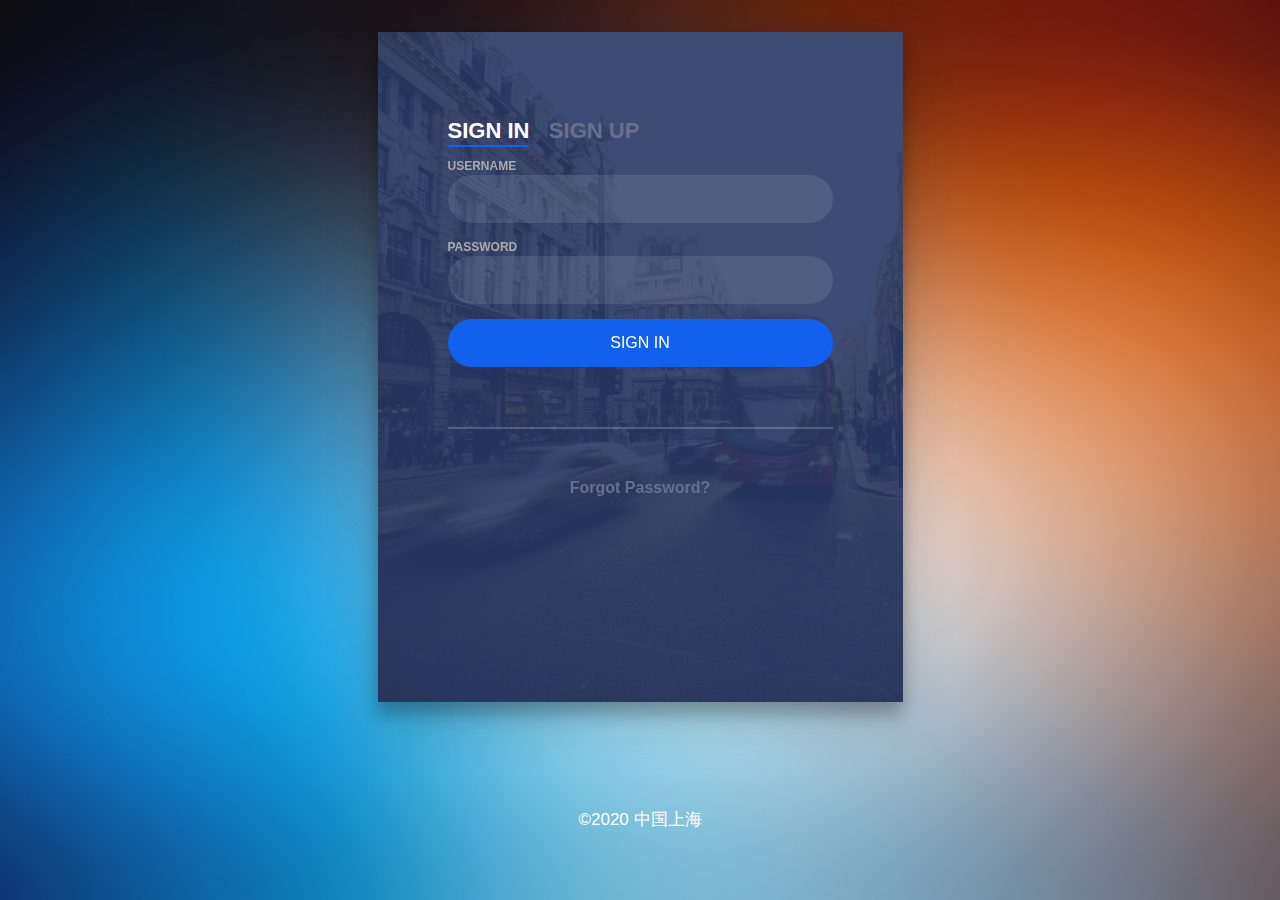
<file: src/main/resources/static/index.html>
<!doctype html>
<html lang="zh">
<head>
	<meta charset="UTF-8">
	<meta http-equiv="X-UA-Compatible" content="IE=edge,chrome=1"> 
	<meta name="viewport" content="width=device-width, initial-scale=1.0">
	<title>rainBird</title>
	<link rel="stylesheet" type="text/css" href="css/normalize.css" />
	<link rel="stylesheet" type="text/css" href="css/default.css">
	<link rel="stylesheet" type="text/css" href="css/styles.css">
</head>
<body>
	<div class="htmleaf-container">
		<header class="htmleaf-header">

		</header>
		<div class="login-wrap">
			<div class="login-html">
				<input id="tab-1" type="radio" name="tab" class="sign-in" checked><label for="tab-1" class="tab">Sign In</label>
				<input id="tab-2" type="radio" name="tab" class="sign-up"><label for="tab-2" class="tab">Sign Up</label>
				<div class="login-form">
					<div class="sign-in-htm">
						<div class="group">
							<label for="user" class="label">Username</label>
							<input id="user" type="text" class="input">
						</div>
						<div class="group">
							<label for="pass" class="label">Password</label>
							<input id="pass" type="password" class="input" data-type="password">
						</div>
<!--						<div class="group">-->
<!--							<input id="check" type="checkbox" class="check" checked>-->
<!--							<label for="check"><span class="icon"></span> Keep me Signed in</label>-->
<!--						</div>-->
						<div class="group">
							<input type="submit" class="button" value="Sign In">
						</div>
						<div class="hr"></div>
						<div class="foot-lnk">
							<a href="#forgot">Forgot Password?</a>
						</div>
					</div>
					<div class="sign-up-htm">
						<div class="group">
							<label for="user" class="label">Username</label>
							<input id="user" type="text" class="input">
						</div>
						<div class="group">
							<label for="pass" class="label">Password</label>
							<input id="pass" type="password" class="input" data-type="password">
						</div>
						<div class="group">
							<label for="pass" class="label">Repeat Password</label>
							<input id="pass" type="password" class="input" data-type="password">
						</div>
<!--						<div class="group">-->
<!--							<label for="pass" class="label">Email Address</label>-->
<!--							<input id="pass" type="text" class="input">-->
<!--						</div>-->
						<div class="group">
							<input type="submit" class="button" value="Sign Up">
						</div>
						<div class="hr"></div>
						<div class="foot-lnk">
							<label for="tab-1">Already Member?</a>
						</div>
					</div>
				</div>
			</div>
		</div>

		<div class="footer">
			<p>©2020 中国上海</p>
		</div>
	
</body>
</html>
</file>
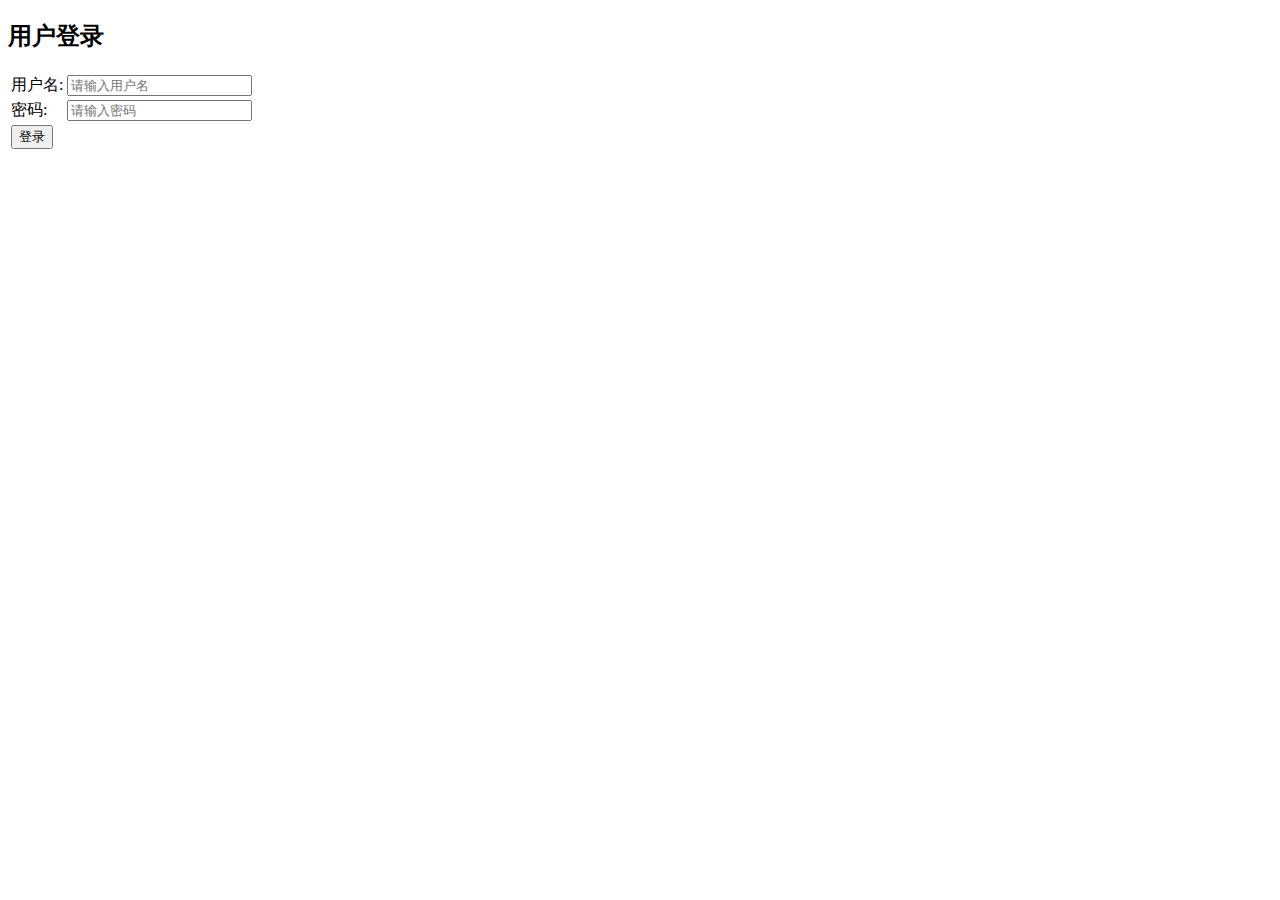
<file: src/main/resources/static/login.html>
<!DOCTYPE html>
<html id="ng-app" ng-app="app"  xmlns:th="http://www.thymeleaf.org">
<head>
    <meta charset="UTF-8"/>
    <title>home</title>
</head>
<body>
<form  class="form-signin" action="/form" method="post">
    <h2 class="form-signin-heading">用户登录</h2>
    <table>
        <tr>
            <td>用户名:</td>
            <td><input type="text" name="username"  class="form-control"  placeholder="请输入用户名"/></td>
        </tr>
        <tr>
            <td>密码:</td>
            <td><input type="password" name="password"  class="form-control" placeholder="请输入密码" /></td>
        </tr>
        <tr>

            <td colspan="2">
                <button type="submit"  class="btn btn-lg btn-primary btn-block" >登录</button>
            </td>

        </tr>
    </table>
</form>
</body>
</html>
</file>
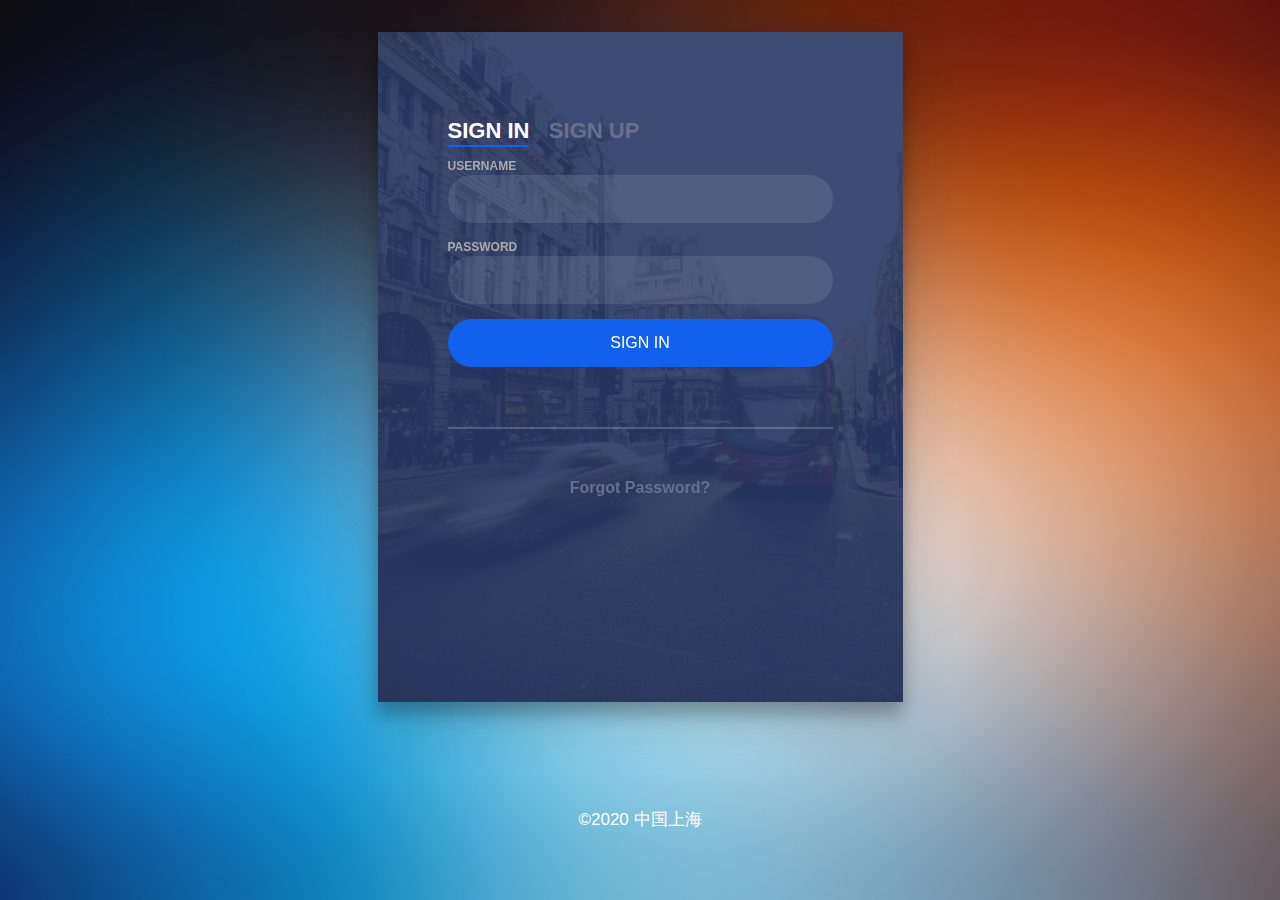
<file: src/main/resources/static/login2.html>
<!doctype html>
<html lang="zh">
<head>
	<meta charset="UTF-8">
	<meta http-equiv="X-UA-Compatible" content="IE=edge,chrome=1"> 
	<meta name="viewport" content="width=device-width, initial-scale=1.0">
	<title>rainBird</title>
	<link rel="stylesheet" type="text/css" href="css/normalize.css" />
	<link rel="stylesheet" type="text/css" href="css/default.css">
	<link rel="stylesheet" type="text/css" href="css/styles.css">
</head>
<body>
	<div class="htmleaf-container">
		<header class="htmleaf-header">

		</header>
		<div class="login-wrap">
			<div class="login-html">
				<input id="tab-1" type="radio" name="tab" class="sign-in" checked><label for="tab-1" class="tab">Sign In</label>
				<input id="tab-2" type="radio" name="tab" class="sign-up"><label for="tab-2" class="tab">Sign Up</label>
				<div class="login-form">
					<div class="sign-in-htm">
						<div class="group">
							<label for="user" class="label">Username</label>
							<input id="username" type="text" class="input">
						</div>
						<div class="group">
							<label for="pass" class="label">Password</label>
							<input id="password" type="password" class="input" data-type="password">
						</div>
<!--						<div class="group">-->
<!--							<input id="check" type="checkbox" class="check" checked>-->
<!--							<label for="check"><span class="icon"></span> Keep me Signed in</label>-->
<!--						</div>-->
						<div class="group">
							<input type="submit" action="/login" class="button" value="Sign In">
						</div>
						<div class="hr"></div>
						<div class="foot-lnk">
							<a href="#forgot">Forgot Password?</a>
						</div>
					</div>
					<div class="sign-up-htm">
						<div class="group">
							<label for="user" class="label">Username</label>
							<input id="user" type="text" class="input">
						</div>
						<div class="group">
							<label for="pass" class="label">Password</label>
							<input id="pass" type="password" class="input" data-type="password">
						</div>
						<div class="group">
							<label for="pass" class="label">Repeat Password</label>
							<input id="pass" type="password" class="input" data-type="password">
						</div>
<!--						<div class="group">-->
<!--							<label for="pass" class="label">Email Address</label>-->
<!--							<input id="pass" type="text" class="input">-->
<!--						</div>-->
						<div class="group">
							<input type="submit" action="regist" class="button" value="Sign Up">
						</div>
						<div class="hr"></div>
						<div class="foot-lnk">
							<label for="tab-1">Already Member?</a>
						</div>
					</div>
				</div>
			</div>
		</div>

		<div class="footer">
			<p>©2020 中国上海</p>
		</div>
	
</body>
</html>
</file>
<file: src/main/resources/static/css/default.css>
@font-face {
	font-family: 'icomoon';
	src:url('../fonts/icomoon.eot?rretjt');
	src:url('../fonts/icomoon.eot?#iefixrretjt') format('embedded-opentype'),
		url('../fonts/icomoon.woff?rretjt') format('woff'),
		url('../fonts/icomoon.ttf?rretjt') format('truetype'),
		url('../fonts/icomoon.svg?rretjt#icomoon') format('svg');
	font-weight: normal;
	font-style: normal;
}

[class^="icon-"], [class*=" icon-"] {
	font-family: 'icomoon';
	speak: none;
	font-style: normal;
	font-weight: normal;
	font-variant: normal;
	text-transform: none;
	line-height: 1;

	/* Better Font Rendering =========== */
	-webkit-font-smoothing: antialiased;
	-moz-osx-font-smoothing: grayscale;
}

body, html { font-size: 100%; 	padding: 0; margin: 0;}

/* Reset */
*,
*:after,
*:before {
	-webkit-box-sizing: border-box;
	-moz-box-sizing: border-box;
	box-sizing: border-box;
}

/* Clearfix hack by Nicolas Gallagher: http://nicolasgallagher.com/micro-clearfix-hack/ */
.clearfix:before,
.clearfix:after {
	content: " ";
	display: table;
}

.clearfix:after {
	clear: both;
}

body{
	font-family: "Segoe UI", "Lucida Grande", Helvetica, Arial, "Microsoft YaHei", FreeSans, Arimo, "Droid Sans", "wenquanyi micro hei", "Hiragino Sans GB", "Hiragino Sans GB W3", "FontAwesome", sans-serif;
}
a{color: #2fa0ec;text-decoration: none;outline: none;}
a:hover,a:focus{color:#74777b;}

.htmleaf-container{
	margin: 0 auto;
	overflow: hidden;
}

.bgcolor-1 { background: #f0efee; }
.bgcolor-2 { background: #f9f9f9; }
.bgcolor-3 { background: #e8e8e8; }/*light grey*/
.bgcolor-4 { background: #2f3238; color: #fff; }/*Dark grey*/
.bgcolor-5 { background: #df6659; color: #521e18; }/*pink1*/
.bgcolor-6 { background: #2fa8ec; }/*sky blue*/
.bgcolor-7 { background: #d0d6d6; }/*White tea*/
.bgcolor-8 { background: #3d4444; color: #fff; }/*Dark grey2*/
.bgcolor-9 { background: #ef3f52; color: #fff;}/*pink2*/
.bgcolor-10{ background: #64448f; color: #fff;}/*Violet*/
.bgcolor-11{ background: #3755ad; color: #fff;}/*dark blue*/
.bgcolor-12{ background: #3498DB; color: #fff;}/*light blue*/
/* Header */
.htmleaf-header{
	padding: 1em 190px 1em;
	letter-spacing: -1px;
	text-align: center;
}
.htmleaf-header h1 {
	font-weight: 600;
	font-size: 2em;
	line-height: 1;
	margin-bottom: 0;
	font-family: "Segoe UI", "Lucida Grande", Helvetica, Arial, "Microsoft YaHei", FreeSans, Arimo, "Droid Sans", "wenquanyi micro hei", "Hiragino Sans GB", "Hiragino Sans GB W3", "FontAwesome", sans-serif;
}
.htmleaf-header h1 span {
	font-family: "Segoe UI", "Lucida Grande", Helvetica, Arial, "Microsoft YaHei", FreeSans, Arimo, "Droid Sans", "wenquanyi micro hei", "Hiragino Sans GB", "Hiragino Sans GB W3", "FontAwesome", sans-serif;
	display: block;
	font-size: 60%;
	font-weight: 400;
	padding: 0.8em 0 0.5em 0;
	color: #c3c8cd;
}
/*nav*/
.htmleaf-demo a{color: #1d7db1;text-decoration: none;}
.htmleaf-demo{width: 100%;padding-bottom: 1.2em;}
.htmleaf-demo a{display: inline-block;margin: 0.5em;padding: 0.6em 1em;border: 3px solid #1d7db1;font-weight: 700;}
.htmleaf-demo a:hover{opacity: 0.6;}
.htmleaf-demo a.current{background:#1d7db1;color: #fff; }
/* Top Navigation Style */
.htmleaf-links {
	position: relative;
	display: inline-block;
	white-space: nowrap;
	font-size: 1.5em;
	text-align: center;
}

.htmleaf-links::after {
	position: absolute;
	top: 0;
	left: 50%;
	margin-left: -1px;
	width: 2px;
	height: 100%;
	background: #dbdbdb;
	content: '';
	-webkit-transform: rotate3d(0,0,1,22.5deg);
	transform: rotate3d(0,0,1,22.5deg);
}

.htmleaf-icon {
	display: inline-block;
	margin: 0.5em;
	padding: 0em 0;
	width: 1.5em;
	text-decoration: none;
}

.htmleaf-icon span {
	display: none;
}

.htmleaf-icon:before {
	margin: 0 5px;
	text-transform: none;
	font-weight: normal;
	font-style: normal;
	font-variant: normal;
	font-family: 'icomoon';
	line-height: 1;
	speak: none;
	-webkit-font-smoothing: antialiased;
}
/* footer */
.htmleaf-footer{width: 100%;padding-top: 10px;}
.htmleaf-small{font-size: 0.8em;}
.center{text-align: center;}
/****/
.related {
	margin-top: 50px;
	color: #fff;
	background: #333;
	text-align: center;
	font-size: 1.25em;
	padding: 0.5em 0;
	overflow: hidden;
}

.related > a {
	vertical-align: top;
	width: calc(100% - 20px);
	max-width: 340px;
	display: inline-block;
	text-align: center;
	margin: 20px 10px;
	padding: 25px;
	font-family: "Segoe UI", "Lucida Grande", Helvetica, Arial, "Microsoft YaHei", FreeSans, Arimo, "Droid Sans", "wenquanyi micro hei", "Hiragino Sans GB", "Hiragino Sans GB W3", "FontAwesome", sans-serif;
}
.related a {
	display: inline-block;
	text-align: left;
	margin: 20px auto;
	padding: 10px 20px;
	opacity: 0.8;
	-webkit-transition: opacity 0.3s;
	transition: opacity 0.3s;
	-webkit-backface-visibility: hidden;
}

.related a:hover,
.related a:active {
	opacity: 1;
}

.related a img {
	max-width: 100%;
	opacity: 0.8;
	border-radius: 4px;
}
.related a:hover img,
.related a:active img {
	opacity: 1;
}
.related h3{font-family: "Microsoft YaHei", sans-serif;}
.related a h3 {
	font-weight: 300;
	margin-top: 0.15em;
	color: #fff;
}
/* icomoon */
.icon-htmleaf-home-outline:before {
	content: "\e5000";
}

.icon-htmleaf-arrow-forward-outline:before {
	content: "\e5001";
}

@media screen and (max-width: 50em) {
	.htmleaf-header {
		padding: 3em 10% 4em;
	}
	.htmleaf-header h1 {
        font-size:2em;
    }
}


@media screen and (max-width: 40em) {
	.htmleaf-header h1 {
		font-size: 1.5em;
	}
}

@media screen and (max-width: 30em) {
    .htmleaf-header h1 {
        font-size:1.2em;
    }
}
</file>
<file: src/main/resources/static/css/styles.css>
body{
	margin:0;
	color:#6a6f8c;
	/*background: #0a110d;*/
	/*background: #3D4C74;*/
	/*background:url(../img/banner.jpg);*/
	background:url(../img/banner.jpg) no-repeat;
	background-attachment:fixed;
	background-position:center;
	background-size:cover;
	font:600 16px/18px 'Open Sans',sans-serif;
}
*,:after,:before{box-sizing:border-box}
.clearfix:after,.clearfix:before{content:'';display:table}
.clearfix:after{clear:both;display:block}
a{color:inherit;text-decoration:none;}
input, button {
  outline: none;
  border: none;
}
.login-wrap{
	width:100%;
	margin:auto;
	max-width:525px;
	min-height:670px;
	position:relative;
	background:url(../img/bg.jpg) no-repeat center;
	box-shadow:0 12px 15px 0 rgba(0,0,0,.24),0 17px 50px 0 rgba(0,0,0,.19);
}
.login-html{
	width:100%;
	height:100%;
	position:absolute;
	padding:90px 70px 50px 70px;
	background:rgba(40,57,101,.9);
}
.login-html .sign-in-htm,
.login-html .sign-up-htm{
	top:0;
	left:0;
	right:0;
	bottom:0;
	position:absolute;
	-webkit-transform:rotateY(180deg);
	        transform:rotateY(180deg);
	-webkit-backface-visibility:hidden;
	        backface-visibility:hidden;
	-webkit-transition:all .4s linear;
	        transition:all .4s linear;
}
.login-html .sign-in,
.login-html .sign-up,
.login-form .group .check{
	display:none;
}
.login-html .tab,
.login-form .group .label,
.login-form .group .button{
	text-transform:uppercase;
}
.login-html .tab{
	font-size:22px;
	margin-right:15px;
	padding-bottom:5px;
	margin:0 15px 10px 0;
	display:inline-block;
	border-bottom:2px solid transparent;
}
.login-html .sign-in:checked + .tab,
.login-html .sign-up:checked + .tab{
	color:#fff;
	border-color:#1161ee;
}
.login-form{
	min-height:345px;
	position:relative;
	-webkit-perspective:1000px;
	        perspective:1000px;
	-webkit-transform-style:preserve-3d;
	        transform-style:preserve-3d;
}
.login-form .group{
	margin-bottom:15px;
}
.login-form .group .label,
.login-form .group .input,
.login-form .group .button{
	width:100%;
	color:#fff;
	display:block;
}
.login-form .group .input,
.login-form .group .button{
	border:none;
	padding:15px 20px;
	border-radius:25px;
	background:rgba(255,255,255,.1);
}
.login-form .group input[data-type="password"]{
	text-security:circle;
	-webkit-text-security:circle;
}
.login-form .group .label{
	color:#aaa;
	font-size:12px;
}
.login-form .group .button{
	background:#1161ee;
}
.login-form .group label .icon{
	width:15px;
	height:15px;
	border-radius:2px;
	position:relative;
	display:inline-block;
	background:rgba(255,255,255,.1);
}
.login-form .group label .icon:before,
.login-form .group label .icon:after{
	content:'';
	width:10px;
	height:2px;
	background:#fff;
	position:absolute;
	-webkit-transition:all .2s ease-in-out 0s;
	        transition:all .2s ease-in-out 0s;
}
.login-form .group label .icon:before{
	left:3px;
	width:5px;
	bottom:6px;
	-webkit-transform:scale(0) rotate(0);
	    -ms-transform:scale(0) rotate(0);
	        transform:scale(0) rotate(0);
}
.login-form .group label .icon:after{
	top:6px;
	right:0;
	-webkit-transform:scale(0) rotate(0);
	    -ms-transform:scale(0) rotate(0);
	        transform:scale(0) rotate(0);
}
.login-form .group .check:checked + label{
	color:#fff;
}
.login-form .group .check:checked + label .icon{
	background:#1161ee;
}
.login-form .group .check:checked + label .icon:before{
	-webkit-transform:scale(1) rotate(45deg);
	    -ms-transform:scale(1) rotate(45deg);
	        transform:scale(1) rotate(45deg);
}
.login-form .group .check:checked + label .icon:after{
	-webkit-transform:scale(1) rotate(-45deg);
	    -ms-transform:scale(1) rotate(-45deg);
	        transform:scale(1) rotate(-45deg);
}
.login-html .sign-in:checked + .tab + .sign-up + .tab + .login-form .sign-in-htm{
	-webkit-transform:rotate(0);
	    -ms-transform:rotate(0);
	        transform:rotate(0);
}
.login-html .sign-up:checked + .tab + .login-form .sign-up-htm{
	-webkit-transform:rotate(0);
	    -ms-transform:rotate(0);
	        transform:rotate(0);
}

.hr{
	height:2px;
	margin:60px 0 50px 0;
	background:rgba(255,255,255,.2);
}
.foot-lnk{
	text-align:center;
}

.footer {
	margin-top:3%;
	padding:50px 0;
	text-align:center;
}
.footer p {
	color:#fff;
	font-size:17px;
	font-family: 'Muli', sans-serif;
	font-weight: 300;
	line-height:25px;
}
.footer a,a:active {
	color:#fff;
	text-decoration:none;
	transition: all 0.5s ease-in-out;
}
.footer a:hover {
	color:#c0392b;
	transition: all 0.5s ease-in-out;
}
</file>
